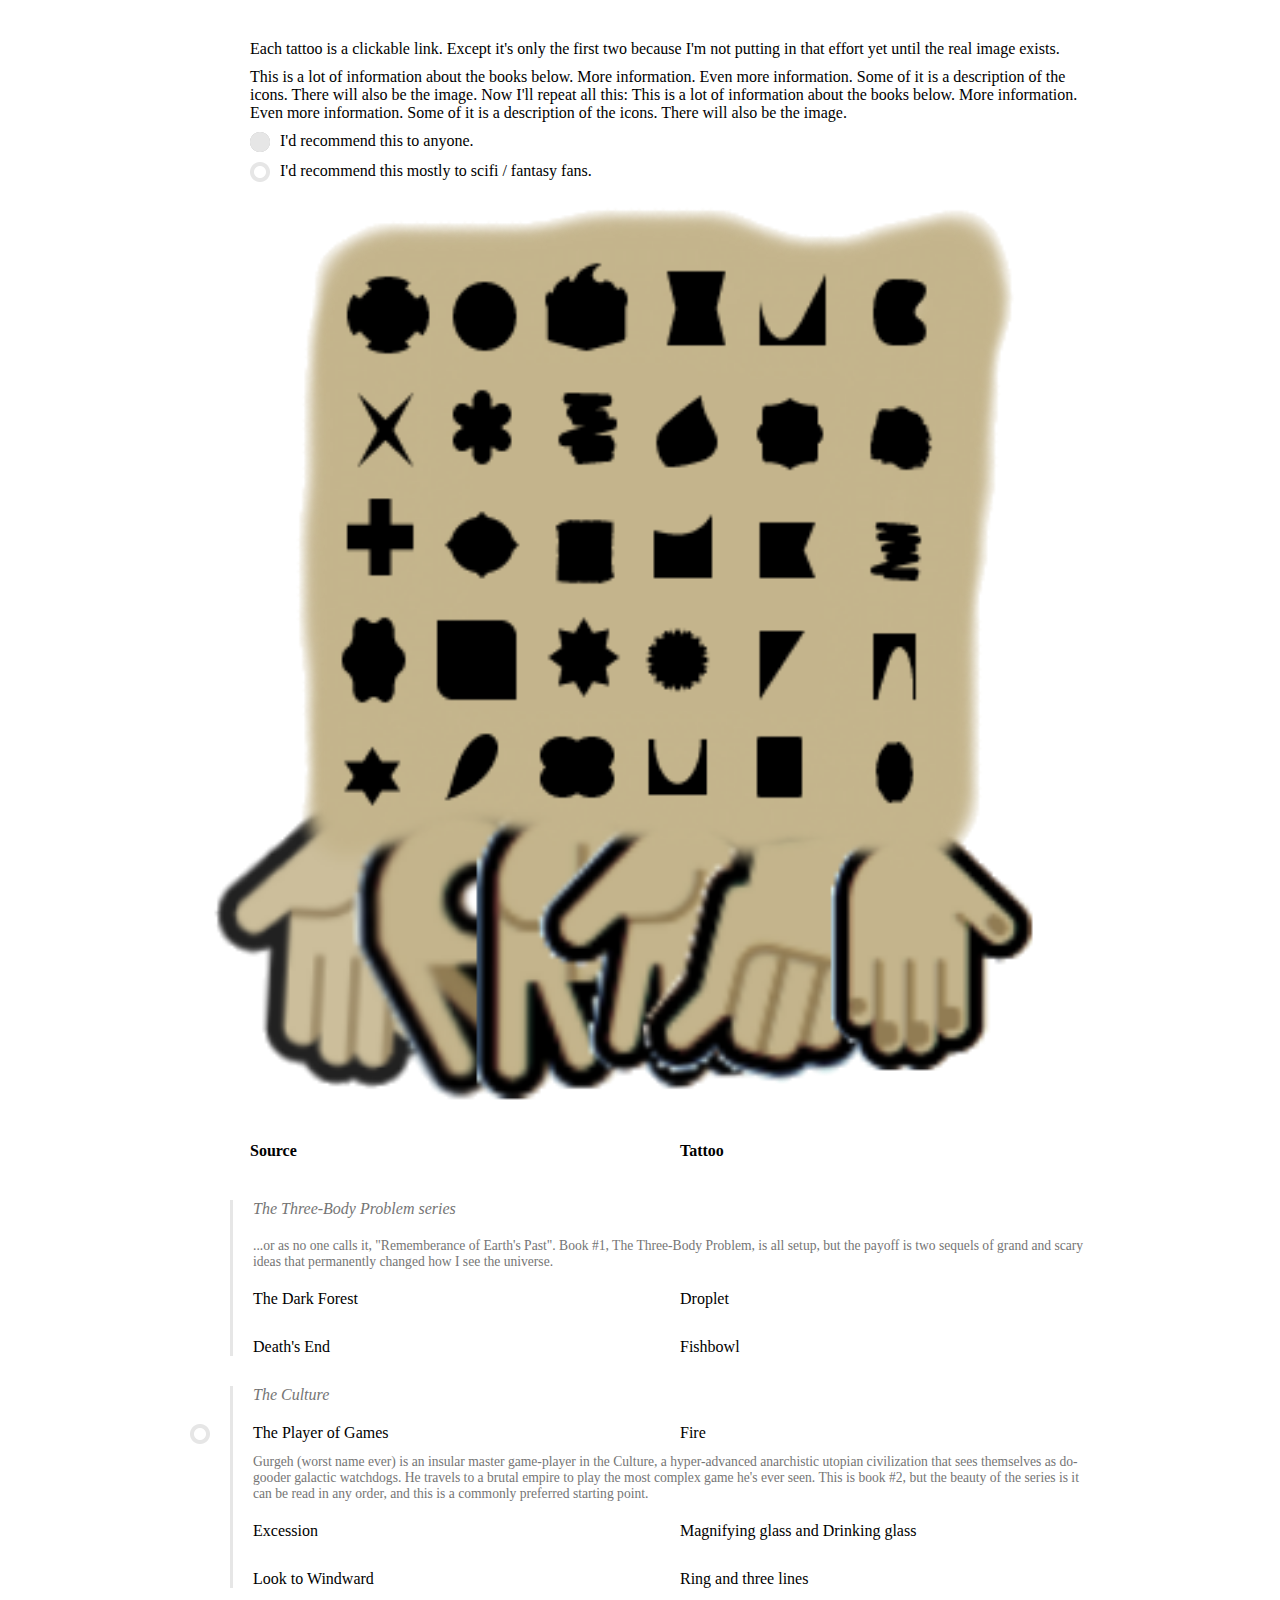
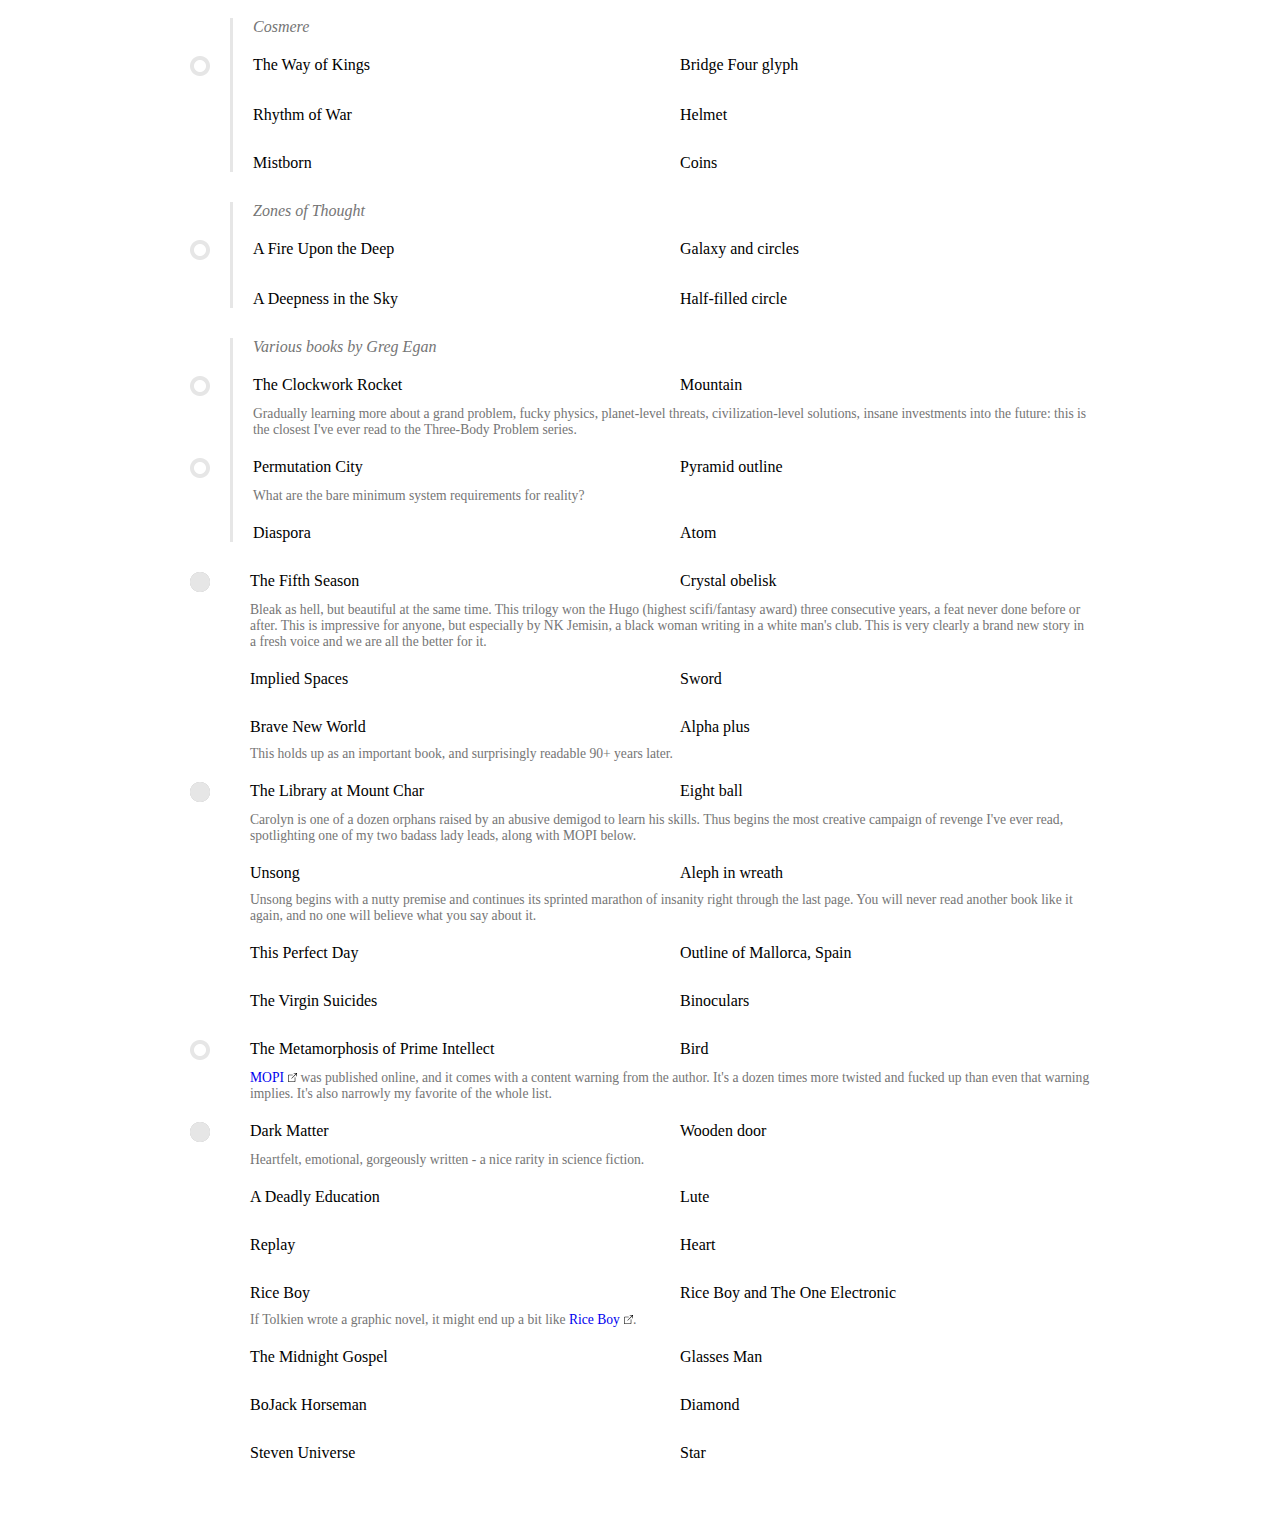
<file: index.html>
<html>
    <meta name="viewport" content="width=device-width, initial-scale=1.0" />
    <link rel="stylesheet" href="style.css">
    <div class="main">
        <div class="intro">
            <p>Each tattoo is a clickable link. Except it's only the first two because I'm not putting in that effort yet until the real image exists.</p>
            <p>This is a lot of information about the books below. More information. Even more information. Some of it is a description of the icons. There will also be the image. Now I'll repeat all this: This is a lot of information about the books below. More information. Even more information. Some of it is a description of the icons. There will also be the image.</p>
            <p class="icon-key"><img src="circle full.png"> I'd recommend this to anyone.</p>
            <p class="icon-key"><img src="circle open.png"> I'd recommend this mostly to scifi / fantasy fans.</p>
        </div>

        <!-- https://stackoverflow.com/a/53597608 -->
        <div class="the-image-container">
            <img src="mockup.png">
            <a href="#asdf1"><div style="position: absolute; left: 18%; top: 7%; width: 12%; height: 12%; background-color: rgba(0, 0, 0, 0);"></div></a>
            <a href="#asdf2"><div style="position: absolute; left: 30%; top: 7%; width:  9%; height: 12%; background-color: rgba(0, 0, 0, 0);"></div></a>
        </div>
        <div class="row header">
            <div class="designations"></div>
            <p class="title">Source</p>
            <p class="tattoo">Tattoo</p>
        </div>

        <div class="series-grouping">
            <div class="series-description">The Three-Body Problem series</div>

            <div class="individual-description">
                ...or as no one calls it, "Rememberance of Earth's Past". Book #1, The Three-Body Problem, is all setup, but the payoff is two sequels of grand and scary ideas that permanently changed how I see the universe.
            </div>

            <div class="row">
                <div class="designations"></div>
                <p class="title">The Dark Forest</p>
                <p class="tattoo">Droplet</p>
            </div>

            <div class="row">
                <div class="designations"></div>
                <p class="title">Death's End</p>
                <p class="tattoo">Fishbowl</p>
            </div>
        </div>

        <div class="series-grouping">
            <div class="series-description">The Culture</div>

            <div class="row">
                <div class="designations"><img src="circle open.png"></div>
                <p class="title">The Player of Games</p>
                <p class="tattoo">Fire</p>
            </div>

            <div class="individual-description">
                Gurgeh (worst name ever) is an insular master game-player in the Culture, a hyper-advanced anarchistic utopian civilization that sees themselves as do-gooder galactic watchdogs. He travels to a brutal empire to play the most complex game he's ever seen. This is book #2, but the beauty of the series is it can be read in any order, and this is a commonly preferred starting point.
            </div>

            <div class="row" id="asdf1">
                <div class="designations"></div>
                <p class="title">Excession</p>
                <p class="tattoo">Magnifying glass and Drinking glass</p>
            </div>

            <div class="row">
                <div class="designations"></div>
                <p class="title">Look to Windward</p>
                <p class="tattoo">Ring and three lines</p>
            </div>
        </div>

        <div class="series-grouping">
            <div class="series-description">Cosmere</div>

            <div class="row">
                <div class="designations"><img src="circle open.png"></div>
                <p class="title">The Way of Kings</p>
                <p class="tattoo">Bridge Four glyph</p>
            </div>

            <div class="row">
                <div class="designations"></div>
                <p class="title">Rhythm of War</p>
                <p class="tattoo">Helmet</p>
            </div>

            <div class="row">
                <div class="designations"></div>
                <p class="title">Mistborn</p>
                <p class="tattoo">Coins</p>
            </div>
        </div>

        <div class="series-grouping">
            <div class="series-description">Zones of Thought</div>

            <div class="row">
                <div class="designations"><img src="circle open.png"></div>
                <p class="title">A Fire Upon the Deep</p>
                <p class="tattoo">Galaxy and circles</p>
            </div>

            <div class="row">
                <div class="designations"></div>
                <p class="title">A Deepness in the Sky</p>
                <p class="tattoo">Half-filled circle</p>
            </div>
        </div>

        <div class="series-grouping">
            <div class="series-description">Various books by Greg Egan</div>
            <div class="row">
                <div class="designations"><img src="circle open.png"></div>
                <p class="title">The Clockwork Rocket</p>
                <p class="tattoo">Mountain</p>
            </div>

            <div class="individual-description">
                Gradually learning more about a grand problem, fucky physics, planet-level threats, civilization-level solutions, insane investments into the future: this is the closest I've ever read to the Three-Body Problem series.
            </div>

            <div class="row">
                <div class="designations"><img src="circle open.png"></div>
                <p class="title">Permutation City</p>
                <p class="tattoo">Pyramid outline</p>
            </div>

            <div class="individual-description">
                What are the bare minimum system requirements for reality?
            </div>

            <div class="row">
                <div class="designations"></div>
                <p class="title">Diaspora</p>
                <p class="tattoo">Atom</p>
            </div>
        </div>

        <div class="row">
            <div class="designations"><img src="circle full.png"></div>
            <p class="title">The Fifth Season</p>
            <p class="tattoo">Crystal obelisk</p>
        </div>

        <div class="individual-description">
            Bleak as hell, but beautiful at the same time. This trilogy won the Hugo (highest scifi/fantasy award) three consecutive years, a feat never done before or after. This is impressive for anyone, but especially by NK Jemisin, a black woman writing in a white man's club. This is very clearly a brand new story in a fresh voice and we are all the better for it.
        </div>

        <div class="row" id="asdf2">
            <div class="designations"></div>
            <p class="title">Implied Spaces</p>
            <p class="tattoo">Sword</p>
        </div>

        <div class="row">
            <div class="designations"></div>
            <p class="title">Brave New World</p>
            <p class="tattoo">Alpha plus</p>
        </div>

        <div class="individual-description">
            This holds up as an important book, and surprisingly readable 90+ years later.
        </div>

        <div class="row">
            <div class="designations"><img src="circle full.png"></div>
            <p class="title">The Library at Mount Char</p>
            <p class="tattoo">Eight ball</p>
        </div>

        <div class="individual-description">
            Carolyn is one of a dozen orphans raised by an abusive demigod to learn his skills. Thus begins the most creative campaign of revenge I've ever read, spotlighting one of my two badass lady leads, along with MOPI below.
        </div>

        <div class="row">
            <div class="designations"></div>
            <p class="title">Unsong</p>
            <p class="tattoo">Aleph in wreath</p>
        </div>

        <div class="individual-description">
            Unsong begins with a nutty premise and continues its sprinted marathon of insanity right through the last page. You will never read another book like it again, and no one will believe what you say about it.
        </div>

        <div class="row">
            <div class="designations"></div>
            <p class="title">This Perfect Day</p>
            <p class="tattoo">Outline of Mallorca, Spain</p>
        </div>

        <div class="row">
            <div class="designations"></div>
            <p class="title">The Virgin Suicides</p>
            <p class="tattoo">Binoculars</p>
        </div>

        <div class="row">
            <div class="designations"><img src="circle open.png"></div>
            <p class="title">The Metamorphosis of Prime Intellect</p>
            <p class="tattoo">Bird</p>
        </div>

        <div class="individual-description">
            <a target="_blank" href="http://localroger.com/prime-intellect/mopiidx.html">MOPI</a> was published online, and it comes with a content warning from the author. It's a dozen times more twisted and fucked up than even that warning implies. It's also narrowly my favorite of the whole list.
        </div>

        <div class="row">
            <div class="designations"><img src="circle full.png"></div>
            <p class="title">Dark Matter</p>
            <p class="tattoo">Wooden door</p>
        </div>

        <div class="individual-description">
            Heartfelt, emotional, gorgeously written - a nice rarity in science fiction.
        </div>

        <div class="row">
            <div class="designations"></div>
            <p class="title">A Deadly Education</p>
            <p class="tattoo">Lute</p>
        </div>

        <div class="row">
            <div class="designations"></div>
            <p class="title">Replay</p>
            <p class="tattoo">Heart</p>
        </div>

        <div class="row">
            <div class="designations"></div>
            <p class="title">Rice Boy</p>
            <p class="tattoo">Rice Boy and The One Electronic</p>
        </div>

        <div class="individual-description">
            If Tolkien wrote a graphic novel, it might end up a bit like <a target="_blank" href="https://rice-boy.com/rb">Rice Boy</a>.
        </div>

        <div class="row">
            <div class="designations"></div>
            <p class="title">The Midnight Gospel</p>
            <p class="tattoo">Glasses Man</p>
        </div>

        <div class="row">
            <div class="designations"></div>
            <p class="title">BoJack Horseman</p>
            <p class="tattoo">Diamond</p>
        </div>

        <div class="row">
            <div class="designations"></div>
            <p class="title">Steven Universe</p>
            <p class="tattoo">Star</p>
        </div>
    </div>
</html>
</file>
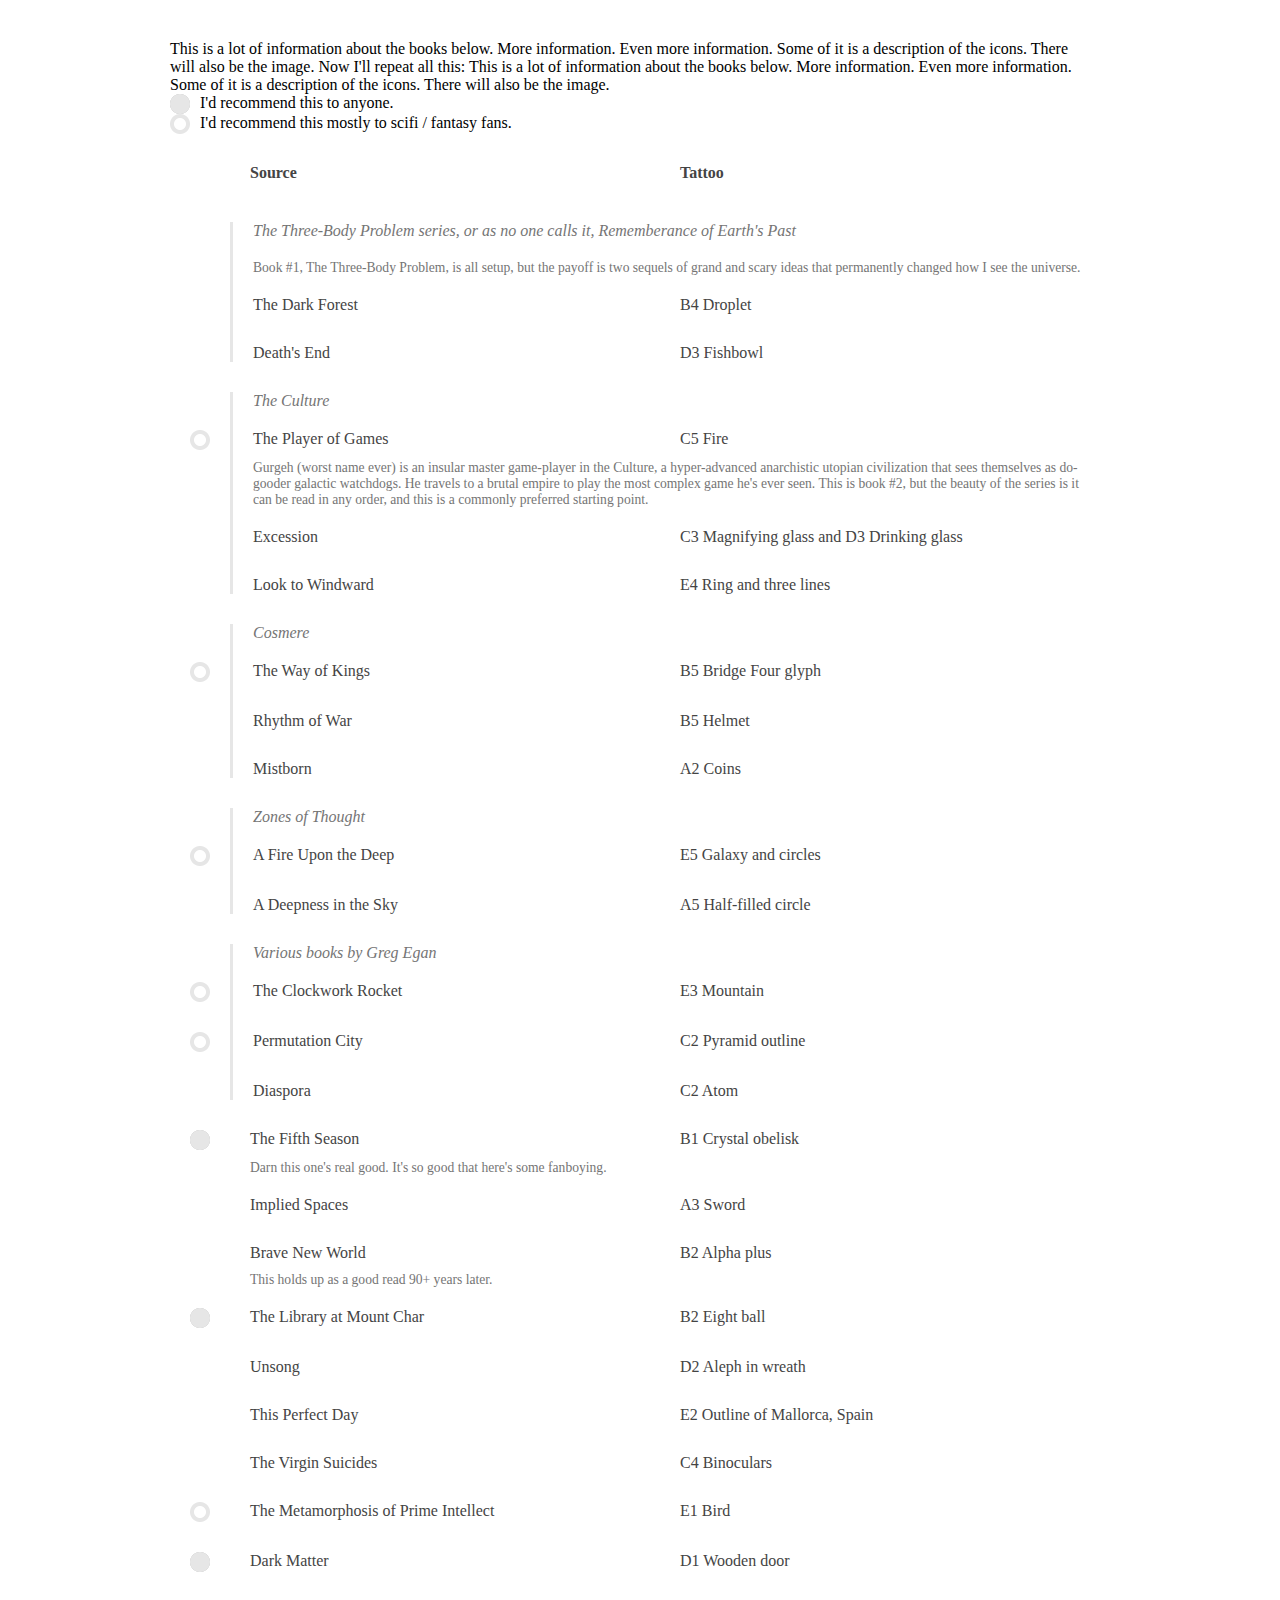
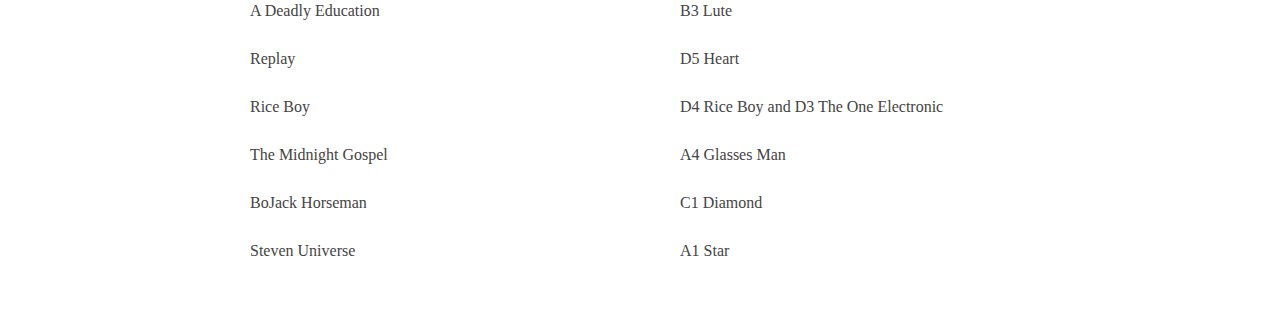
<file: page.html>
<html>
    <link rel="stylesheet" href="style.css">
    <div class="page">
        <div class="main">
            <p>This is a lot of information about the books below. More information. Even more information. Some of it is a description of the icons. There will also be the image. Now I'll repeat all this: This is a lot of information about the books below. More information. Even more information. Some of it is a description of the icons. There will also be the image.</p>
            <p class="icon-key"><img src="circle full.png"> I'd recommend this to anyone.</p>
            <p class="icon-key"><img src="circle open.png"> I'd recommend this mostly to scifi / fantasy fans.</p>

            <div class="row header">
                <div class="designations"></div>
                <div class="title">Source</div>
                <div class="tattoo">Tattoo</div>
            </div>

            <div class="series-grouping">
                <div class="series-description">The Three-Body Problem series, or as no one calls it, Rememberance of Earth's Past</div>

                <div class="individual-description">
                    Book #1, The Three-Body Problem, is all setup, but the payoff is two sequels of grand and scary ideas that permanently changed how I see the universe.
                </div>

                <div class="row">
                    <div class="designations"></div>
                    <div class="title">The Dark Forest</div>
                    <div class="tattoo"><span class="coordinate">B4</span> Droplet</div>
                </div>

                <div class="row">
                    <div class="designations"></div>
                    <div class="title">Death's End</div>
                    <div class="tattoo"><span class="coordinate">D3</span> Fishbowl</div>
                </div>
            </div>

            <div class="series-grouping">
                <div class="series-description">The Culture</div>

                <div class="row">
                    <div class="designations"><img src="circle open.png"></div>
                    <div class="title">The Player of Games</div>
                    <div class="tattoo"><span class="coordinate">C5</span> Fire</div>
                </div>

                <div class="individual-description">
                    Gurgeh (worst name ever) is an insular master game-player in the Culture, a hyper-advanced anarchistic utopian civilization that sees themselves as do-gooder galactic watchdogs. He travels to a brutal empire to play the most complex game he's ever seen. This is book #2, but the beauty of the series is it can be read in any order, and this is a commonly preferred starting point.
                </div>

                <div class="row">
                    <div class="designations"></div>
                    <div class="title">Excession</div>
                    <div class="tattoo"><span class="coordinate">C3</span> Magnifying glass and <span class="coordinate">D3</span> Drinking glass</div>
                </div>

                <div class="row">
                    <div class="designations"></div>
                    <div class="title">Look to Windward</div>
                    <div class="tattoo"><span class="coordinate">E4</span> Ring and three lines</div>
                </div>
            </div>

            <div class="series-grouping">
                <div class="series-description">Cosmere</div>

                <div class="row">
                    <div class="designations"><img src="circle open.png"></div>
                    <div class="title">The Way of Kings</div>
                    <div class="tattoo"><span class="coordinate">B5</span> Bridge Four glyph</div>
                </div>

                <div class="row">
                    <div class="designations"></div>
                    <div class="title">Rhythm of War</div>
                    <div class="tattoo"><span class="coordinate">B5</span> Helmet</div>
                </div>

                <div class="row">
                    <div class="designations"></div>
                    <div class="title">Mistborn</div>
                    <div class="tattoo"><span class="coordinate">A2</span> Coins</div>
                </div>
            </div>

            <div class="series-grouping">
                <div class="series-description">Zones of Thought</div>

                <div class="row">
                    <div class="designations"><img src="circle open.png"></div>
                    <div class="title">A Fire Upon the Deep</div>
                    <div class="tattoo"><span class="coordinate">E5</span> Galaxy and circles</div>
                </div>

                <div class="row">
                    <div class="designations"></div>
                    <div class="title">A Deepness in the Sky</div>
                    <div class="tattoo"><span class="coordinate">A5</span> Half-filled circle</div>
                </div>
            </div>

            <div class="series-grouping">
                <div class="series-description">Various books by Greg Egan</div>
                <div class="row">
                    <div class="designations"><img src="circle open.png"></div>
                    <div class="title">The Clockwork Rocket</div>
                    <div class="tattoo"><span class="coordinate">E3</span> Mountain</div>
                </div>

                <div class="row">
                    <div class="designations"><img src="circle open.png"></div>
                    <div class="title">Permutation City</div>
                    <div class="tattoo"><span class="coordinate">C2</span> Pyramid outline</div>
                </div>

                <div class="row">
                    <div class="designations"></div>
                    <div class="title">Diaspora</div>
                    <div class="tattoo"><span class="coordinate">C2</span> Atom</div>
                </div>
            </div>

            <div class="row">
                <div class="designations"><img src="circle full.png"></div>
                <div class="title">The Fifth Season</div>
                <div class="tattoo"><span class="coordinate">B1</span> Crystal obelisk</div>
            </div>

                <div class="individual-description">
                    Darn this one's real good. It's so good that here's some fanboying.
                </div>

            <div class="row">
                <div class="designations"></div>
                <div class="title">Implied Spaces</div>
                <div class="tattoo"><span class="coordinate">A3</span> Sword</div>
            </div>

            <div class="row">
                <div class="designations"></div>
                <div class="title">Brave New World</div>
                <div class="tattoo"><span class="coordinate">B2</span> Alpha plus</div>
            </div>

                <div class="individual-description">
                    This holds up as a good read 90+ years later.
                </div>

            <div class="row">
                <div class="designations"><img src="circle full.png"></div>
                <div class="title">The Library at Mount Char</div>
                <div class="tattoo"><span class="coordinate">B2</span> Eight ball</div>
            </div>

            <div class="row">
                <div class="designations"></div>
                <div class="title">Unsong</div>
                <div class="tattoo"><span class="coordinate">D2</span> Aleph in wreath</div>
            </div>

            <div class="row">
                <div class="designations"></div>
                <div class="title">This Perfect Day</div>
                <div class="tattoo"><span class="coordinate">E2</span> Outline of Mallorca, Spain</div>
            </div>

            <div class="row">
                <div class="designations"></div>
                <div class="title">The Virgin Suicides</div>
                <div class="tattoo"><span class="coordinate">C4</span> Binoculars</div>
            </div>

            <div class="row">
                <div class="designations"><img src="circle open.png"></div>
                <div class="title">The Metamorphosis of Prime Intellect</div>
                <div class="tattoo"><span class="coordinate">E1</span> Bird</div>
            </div>

            <div class="row">
                <div class="designations"><img src="circle full.png"></div>
                <div class="title">Dark Matter</div>
                <div class="tattoo"><span class="coordinate">D1</span> Wooden door</div>
            </div>

            <div class="row">
                <div class="designations"></div>
                <div class="title">A Deadly Education</div>
                <div class="tattoo"><span class="coordinate">B3</span> Lute</div>
            </div>

            <div class="row">
                <div class="designations"></div>
                <div class="title">Replay</div>
                <div class="tattoo"><span class="coordinate">D5</span> Heart</div>
            </div>

            <div class="row">
                <div class="designations"></div>
                <div class="title">Rice Boy</div>
                <div class="tattoo"><span class="coordinate">D4</span> Rice Boy and <span class="coordinate">D3</span> The One Electronic</div>
            </div>

            <div class="row">
                <div class="designations"></div>
                <div class="title">The Midnight Gospel</div>
                <div class="tattoo"><span class="coordinate">A4</span> Glasses Man</div>
            </div>

            <div class="row">
                <div class="designations"></div>
                <div class="title">BoJack Horseman</div>
                <div class="tattoo"><span class="coordinate">C1</span> Diamond</div>
            </div>

            <div class="row">
                <div class="designations"></div>
                <div class="title">Steven Universe</div>
                <div class="tattoo"><span class="coordinate">A1</span> Star</div>
            </div>
        </div>
    </div>
</html>
</file>
<file: style.css>
*, *:before, *:after {
  box-sizing: border-box;
}

body {
  margin: 40px 0;
  font-family: 'Open Sans', 'sans-serif';
  background-color: #fff;
  color: #444;
}

.the-image-container {
  position: relative;
}

.the-image-container img {
  width: 100%;
  height: auto;
}

.icon-key {
  display: flex;
}

.icon-key img {
  margin-right: 10px;
}

.icon-key > img, .designations > img {
  height: 20px;
  width: 20px;
}

img {
  padding: 0;
}

a {
  text-decoration: none;
}

/* Taken from https://christianoliff.com/blog/styling-external-links-with-an-icon-in-css */
a[href^="http"]::after,
a[href^="https://"]::after
{
  content: "";
  width: 9px;
  height: 9px;
  margin-left: 4px;
  background-image: url("data:image/svg+xml,%3Csvg xmlns='http://www.w3.org/2000/svg' width='16' height='16' fill='currentColor' viewBox='0 0 16 16'%3E%3Cpath fill-rule='evenodd' d='M8.636 3.5a.5.5 0 0 0-.5-.5H1.5A1.5 1.5 0 0 0 0 4.5v10A1.5 1.5 0 0 0 1.5 16h10a1.5 1.5 0 0 0 1.5-1.5V7.864a.5.5 0 0 0-1 0V14.5a.5.5 0 0 1-.5.5h-10a.5.5 0 0 1-.5-.5v-10a.5.5 0 0 1 .5-.5h6.636a.5.5 0 0 0 .5-.5z'/%3E%3Cpath fill-rule='evenodd' d='M16 .5a.5.5 0 0 0-.5-.5h-5a.5.5 0 0 0 0 1h3.793L6.146 9.146a.5.5 0 1 0 .708.708L15 1.707V5.5a.5.5 0 0 0 1 0v-5z'/%3E%3C/svg%3E");
  background-position: center;
  background-repeat: no-repeat;
  background-size: contain;
  display: inline-block;
}


.main {
  max-width: 940px;
  margin: 0 auto;
  padding-right: 20px;
  display: flex;
  flex-direction: column;
}

.main p {
  color: black;
  font-size: 1em;
  margin: 0;
}

.intro p {
  margin-left: 80px;
  margin-bottom: 10px;
}

.row {
  display: flex;
}

.row > * {
  padding-bottom: 30px;
}

.row.header {
  font-weight: bold;
  margin: 30px 0 40px 0;
}

.row.header > * {
  padding-bottom: 0;
}

.designations {
  display: flex;
  justify-content: flex-end;
  min-width: 60px;
  padding-right: 20px;
}

.title {
  width: 450px;
  padding-left: 20px;
  padding-right: 10px;
}

.tattoo {
  width: 300px;
}

.series-grouping {
  display: flex;
  flex-direction: column;
  padding: 0;
  padding-bottom: 30px; /* An extra 10px since the last-child has 0 */
}

.series-grouping .series-description,
.series-grouping .individual-description,
.series-grouping .title {
  border-left: 3px solid #e6e6e6;
}

.series-grouping .row:last-child * {
  padding-bottom: 0;    /* Ensure the border doesn't extend past the text */
}

.series-description, .individual-description {
  color: #757575;
  padding-left: 20px;
  margin-left: 60px;
  padding-bottom: 20px;
}

.series-description {
  font-style: italic;
}

.individual-description {
  font-size: 0.85em;
}

.row:has(+ .individual-description) > * {
  padding-bottom: 10px;
}

@media only screen and (max-width: 600px) {
  .main p {
    font-size: 1.1em;
  }

  .intro p {
    margin-left: 20px;
  }

  .series-description, .individual-description {
    padding-left: 10px;
    margin-left: 50px;
  }

  .designations {
    min-width: 50px;
    padding-right: 10px;
  }

  .title {
    padding-left: 10px;
  }
}
</file>
